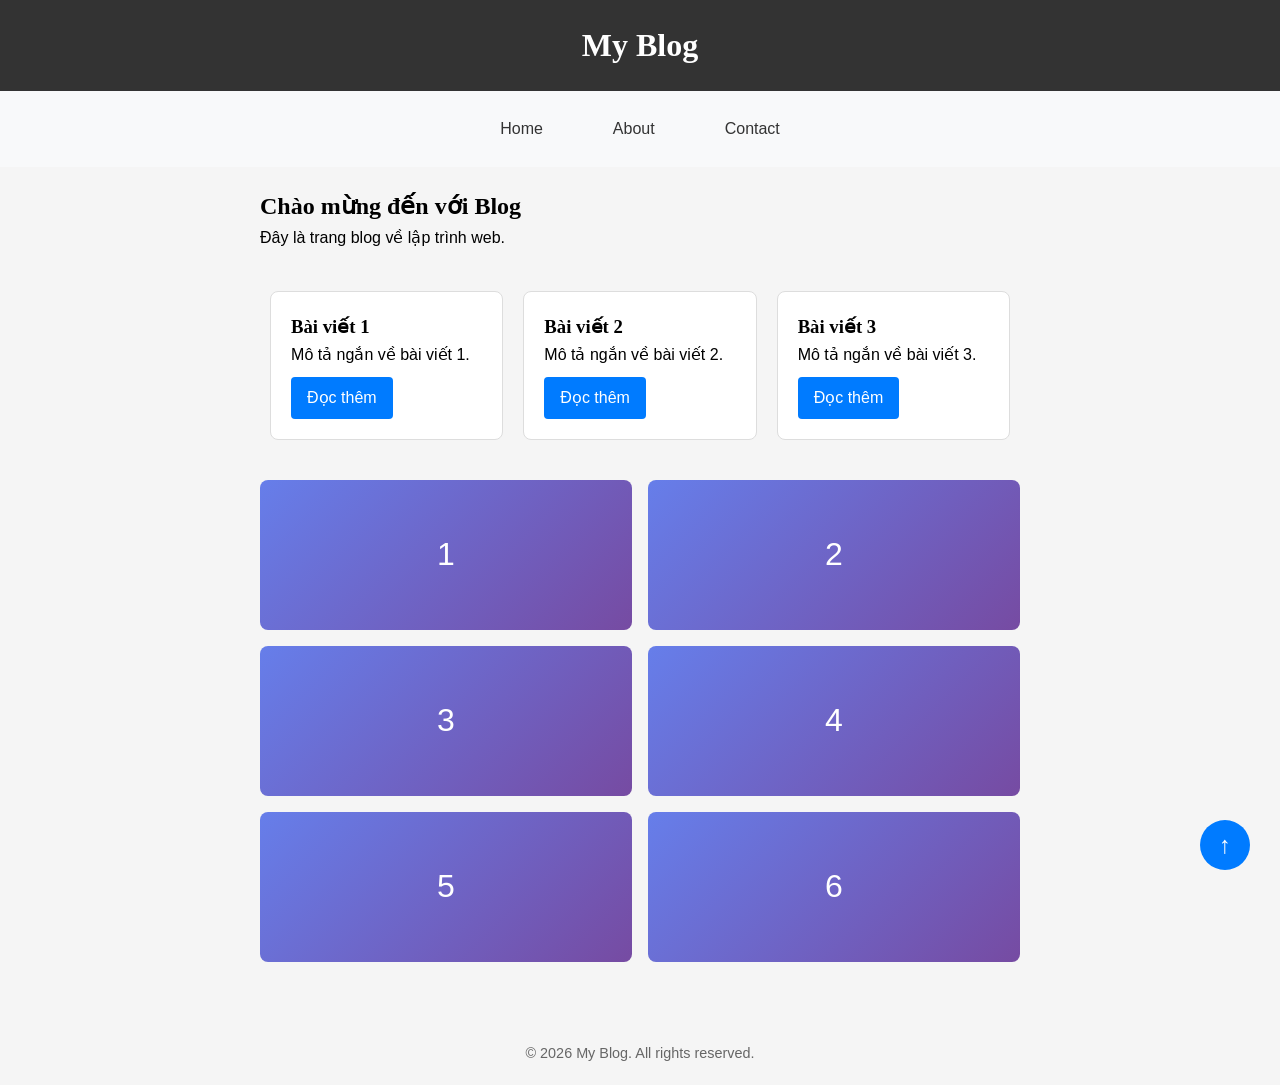
<file: phieuhoctap_01/BTTH1/index.html>
<!DOCTYPE html>
<html lang="vi">
<head>
    <meta charset="UTF-8">
    <meta name="viewport" content="width=device-width, initial-scale=1.0">
    <title>Lab CSS Cơ Bản</title>
    <link rel="stylesheet" href="style.css">
     
</head>
<body>
    <header id="main-header"> 
    
    
        <h1>My Blog</h1>
    </header>
    <a href="#" class="scroll-top">↑</a>
    <nav>
        <a href="#" class="nav-link">Home</a>
        <a href="#" class="nav-link">About</a>
        <a href="#" class="nav-link">Contact</a>
    </nav>
    
    <main>
        <section class="intro">
            <h2>Chào mừng đến với Blog</h2>
            <p>Đây là trang blog về lập trình web.</p>
        </section>
        <section class="posts">
    <article class="card">
        <h3>Bài viết 1</h3>
        <p>Mô tả ngắn về bài viết 1.</p>
        <a href="#" class="btn">Đọc thêm</a>
    </article>
    
    <article class="card">
        <h3>Bài viết 2</h3>
        <p>Mô tả ngắn về bài viết 2.</p>
        <a href="#" class="btn">Đọc thêm</a>
    </article>
    
    <article class="card">
        <h3>Bài viết 3</h3>
        <p>Mô tả ngắn về bài viết 3.</p>
        <a href="#" class="btn">Đọc thêm</a>
    </article>
</section>
<section class="gallery">
    <div class="item">1</div>
    <div class="item">2</div>
    <div class="item">3</div>
    <div class="item">4</div>
    <div class="item">5</div>
    <div class="item">6</div>
</section>



    </main>
    
    <footer>
        <p>&copy; 2026 My Blog. All rights reserved.</p>
    </footer>
</body>
</html>
</file>
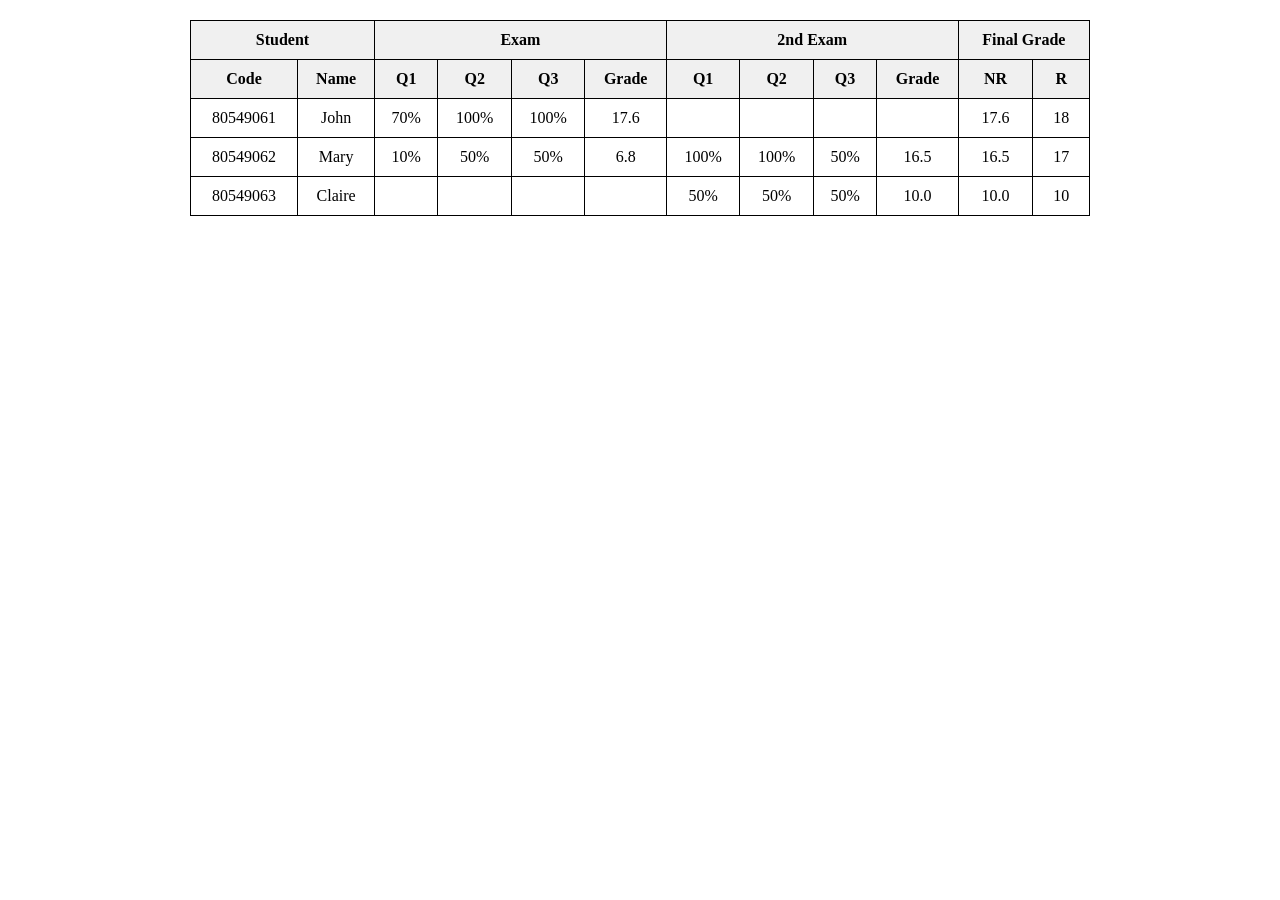
<file: BTTH01/EX3.html>
<!DOCTYPE html>
<html lang="vi">
<head>
    <meta charset="UTF-8">
    <meta name="viewport" content="width=device-width, initial-scale=1.0">
    <title>Bảng điểm học sinh</title>
    <style>
        table {
            border-collapse: collapse;
            width: 100%;
            margin: 20px auto;
            max-width: 900px;
        }
        
        th, td {
            border: 1px solid black;
            padding: 10px;
            text-align: center;
        }
        
        th {
            background-color: #f0f0f0;
            font-weight: bold;
        }
    </style>
</head>
<body>
    <h2></h2>
    
    <table>
        
        <tr>
            <th colspan="2">Student</th>
            <th colspan="4">Exam</th>
            <th colspan="4">2nd Exam</th>
            <th colspan="2">Final Grade</th>
        </tr>
        

        <tr>
            <th>Code</th>
            <th>Name</th>
            <th>Q1</th>
            <th>Q2</th>
            <th>Q3</th>
            <th>Grade</th>
            <th>Q1</th>
            <th>Q2</th>
            <th>Q3</th>
            <th>Grade</th>
            <th>NR</th>
            <th>R</th>
        </tr>
        

        <tr>
            <td>80549061</td>
            <td>John</td>
            <td>70%</td>
            <td>100%</td>
            <td>100%</td>
            <td>17.6</td>
            <td></td>
            <td></td>
            <td></td>
            <td></td>
            <td>17.6</td>
            <td>18</td>
        </tr>
        

        <tr>
            <td>80549062</td>
            <td>Mary</td>
            <td>10%</td>
            <td>50%</td>
            <td>50%</td>
            <td>6.8</td>
            <td>100%</td>
            <td>100%</td>
            <td>50%</td>
            <td>16.5</td>
            <td>16.5</td>
            <td>17</td>
        </tr>
        

        <tr>
            <td>80549063</td>
            <td>Claire</td>
            <td></td>
            <td></td>
            <td></td>
            <td></td>
            <td>50%</td>
            <td>50%</td>
            <td>50%</td>
            <td>10.0</td>
            <td>10.0</td>
            <td>10</td>
        </tr>
    </table>
</body>
</html>
</file>
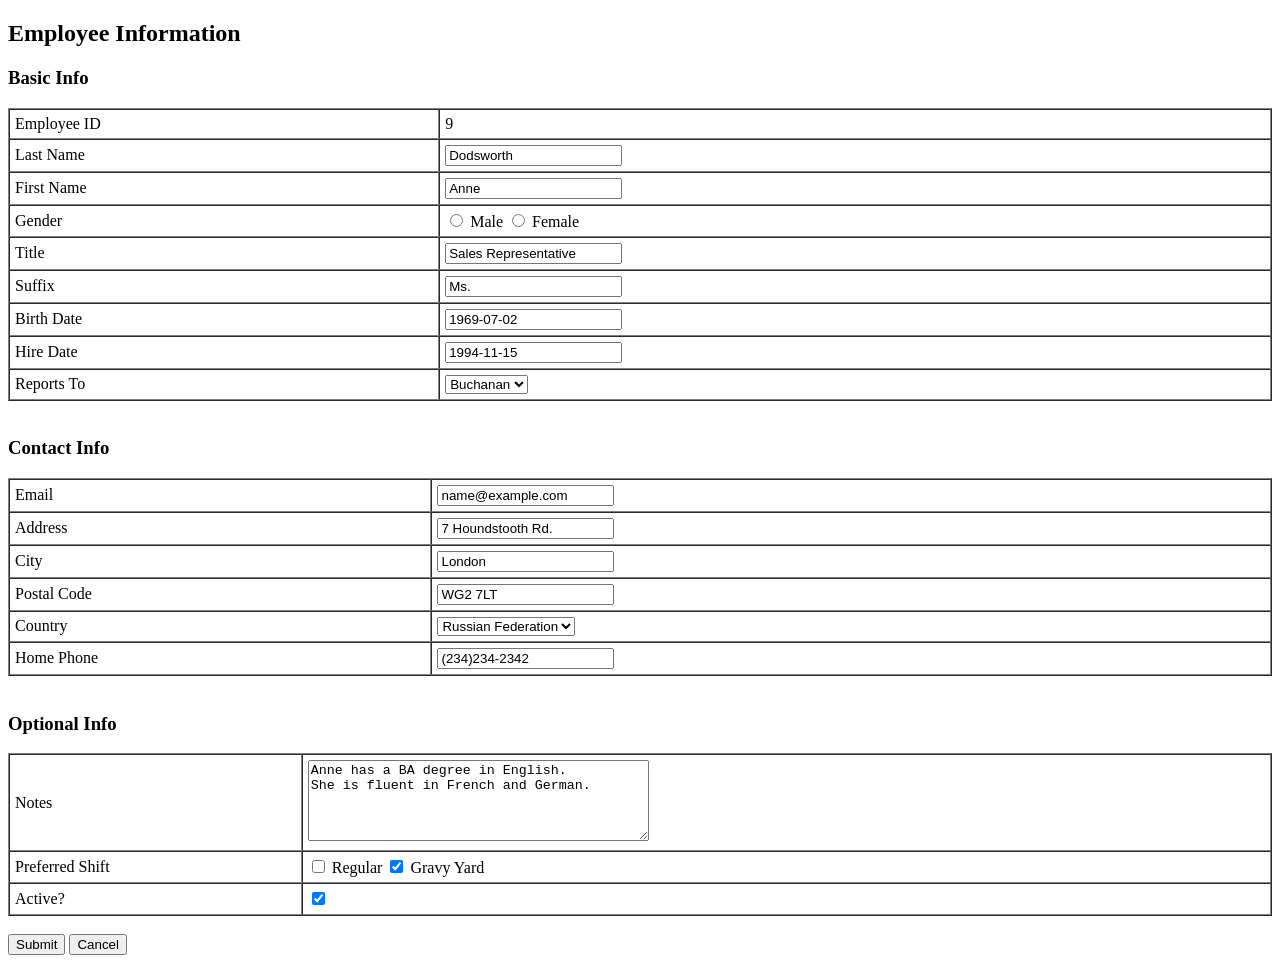
<file: BTTH01/EX4_form.html>
<!DOCTYPE html>
<html lang="vi">
<head>
    <meta charset="UTF-8">
    <title>Employee Form</title>
</head>

<body>

<h2>Employee Information</h2>

<form>


<h3>Basic Info</h3>
<table border="1" cellpadding="5" cellspacing="0" width="100%">
    <tr>
        <td>Employee ID</td>
        <td>9</td>
    </tr>
    <tr>
        <td>Last Name</td>
        <td><input type="text" value="Dodsworth"></td>
    </tr>
    <tr>
        <td>First Name</td>
        <td><input type="text" value="Anne"></td>
    </tr>
    <tr>
        <td>Gender</td>
        <td>
            <input type="radio" name="gender"> Male
            <input type="radio" name="gender"> Female
        </td>
    </tr>
    <tr>
        <td>Title</td>
        <td><input type="text" value="Sales Representative"></td>
    </tr>
    <tr>
        <td>Suffix</td>
        <td><input type="text" value="Ms."></td>
    </tr>
    <tr>
        <td>Birth Date</td>
        <td><input type="text" value="1969-07-02"></td>
    </tr>
    <tr>
        <td>Hire Date</td>
        <td><input type="text" value="1994-11-15"></td>
    </tr>
    <tr>
        <td>Reports To</td>
        <td>
            <select>
                <option>Buchanan</option>
                <option>Fuller</option>
            </select>
        </td>
    </tr>
</table>

<br>


<h3>Contact Info</h3>
<table border="1" cellpadding="5" cellspacing="0" width="100%">
    <tr>
        <td>Email</td>
        <td><input type="email" value="name@example.com"></td>
    </tr>
    <tr>
        <td>Address</td>
        <td><input type="text" value="7 Houndstooth Rd."></td>
    </tr>
    <tr>
        <td>City</td>
        <td><input type="text" value="London"></td>
    </tr>
    <tr>
        <td>Postal Code</td>
        <td><input type="text" value="WG2 7LT"></td>
    </tr>
    <tr>
        <td>Country</td>
        <td>
            <select>
                <option>Russian Federation</option>
                <option>Vietnam</option>
                <option>USA</option>
            </select>
        </td>
    </tr>
    <tr>
        <td>Home Phone</td>
        <td><input type="text" value="(234)234-2342"></td>
    </tr>
</table>

<br>


<h3>Optional Info</h3>
<table border="1" cellpadding="5" cellspacing="0" width="100%">
    <tr>
        <td>Notes</td>
        <td>
            <textarea rows="5" cols="40">
Anne has a BA degree in English.
She is fluent in French and German.
            </textarea>
        </td>
    </tr>
    <tr>
        <td>Preferred Shift</td>
        <td>
            <input type="checkbox"> Regular
            <input type="checkbox" checked> Gravy Yard
        </td>
    </tr>
    <tr>
        <td>Active?</td>
        <td><input type="checkbox" checked></td>
    </tr>
</table>

<br>


<input type="submit" value="Submit">
<input type="reset" value="Cancel">

</form>

</body>
</html>
</file>
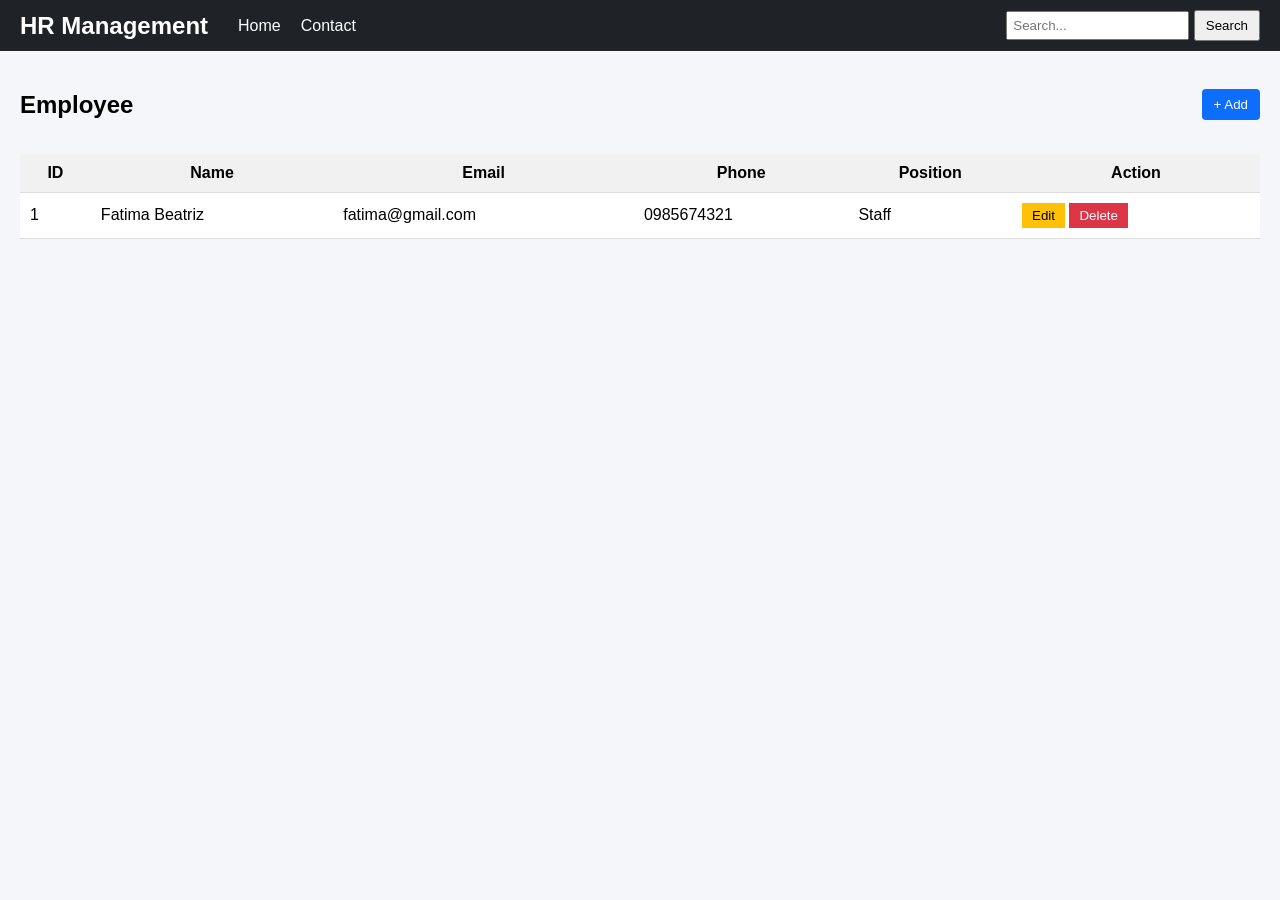
<file: BTTH01/EX5_interface.html>
<!DOCTYPE html>
<html lang="vi">
<head>
<meta charset="UTF-8">
<title>Bài tập 05</title>

<style>
body{
    margin:0;
    font-family:Arial, sans-serif;
    background:#f4f6f9;
}


.menu{
    background:#1f2328;
    color:white;
    padding:10px 20px;
    display:flex;
    align-items:center;
}
.menu h2{margin:0;margin-right:30px;}
.menu a{color:white;text-decoration:none;margin-right:20px;}
.menu .search{margin-left:auto;}
.menu input{padding:5px;}
.menu button{padding:6px 10px;}


.content{padding:20px;}
.title{
    display:flex;
    justify-content:space-between;
    align-items:center;
}
.add-btn{
    background:#0d6efd;
    color:white;
    border:none;
    padding:8px 12px;
    border-radius:4px;
    cursor:pointer;
}


table{
    width:100%;
    background:white;
    border-collapse:collapse;
    margin-top:15px;
}
th,td{
    padding:10px;
    border-bottom:1px solid #ddd;
}
th{background:#f1f1f1;}
.edit{background:#ffc107;border:none;padding:5px 10px;}
.delete{background:#dc3545;color:white;border:none;padding:5px 10px;}


.modal{
    display:none;
    position:fixed;
    top:0; left:0;
    width:100%; height:100%;
    background:rgba(0,0,0,0.4);
}
.modal-box{
    width:500px;
    background:white;
    margin:80px auto;
    border-radius:5px;
}
.modal-header{
    background:#0d6efd;
    color:white;
    padding:10px;
    display:flex;
    justify-content:space-between;
}
.modal-body{padding:15px;}
.modal-body label{display:block;margin-top:10px;}
.modal-body input,
.modal-body select{
    width:100%;
    padding:6px;
    margin-top:5px;
}
.modal-footer{
    text-align:right;
    padding:10px;
}
.save{background:green;color:white;border:none;padding:6px 10px;}
.cancel{background:gray;color:white;border:none;padding:6px 10px;}
</style>
</head>

<body>


<div class="menu">
    <h2>HR Management</h2>
    <a href="#">Home</a>
    <a href="#">Contact</a>
    <div class="search">
        <input type="text" placeholder="Search...">
        <button>Search</button>
    </div>
</div>


<div class="content">
    <div class="title">
        <h2>Employee</h2>
        <button class="add-btn" onclick="openForm()">+ Add</button>
    </div>

    <table>
        <tr>
            <th>ID</th><th>Name</th><th>Email</th>
            <th>Phone</th><th>Position</th><th>Action</th>
        </tr>
        <tr>
            <td>1</td>
            <td>Fatima Beatriz</td>
            <td>fatima@gmail.com</td>
            <td>0985674321</td>
            <td>Staff</td>
            <td>
                <button class="edit">Edit</button>
                <button class="delete">Delete</button>
            </td>
        </tr>
    </table>
</div>


<div class="modal" id="addForm">
    <div class="modal-box">
        <div class="modal-header">
            <span>New Employee</span>
            <span style="cursor:pointer" onclick="closeForm()">✖</span>
        </div>

        <div class="modal-body">
            <label>Name</label>
            <input type="text">

            <label>Email</label>
            <input type="email">

            <label>Phone</label>
            <input type="text">

            <label>Position</label>
            <select>
                <option>-- Select Position --</option>
                <option>Staff</option>
                <option>Manager</option>
                <option>CEO</option>
            </select>

            <label>Sex</label>
            <input type="radio" name="sex"> Male
            <input type="radio" name="sex"> Female
        </div>

        <div class="modal-footer">
            <button class="save">Save</button>
            <button class="cancel" onclick="closeForm()">Cancel</button>
        </div>
    </div>
</div>


<script>
function openForm(){
    document.getElementById("addForm").style.display = "block";
}
function closeForm(){
    document.getElementById("addForm").style.display = "none";
}
</script>

</body>
</html>
</file>
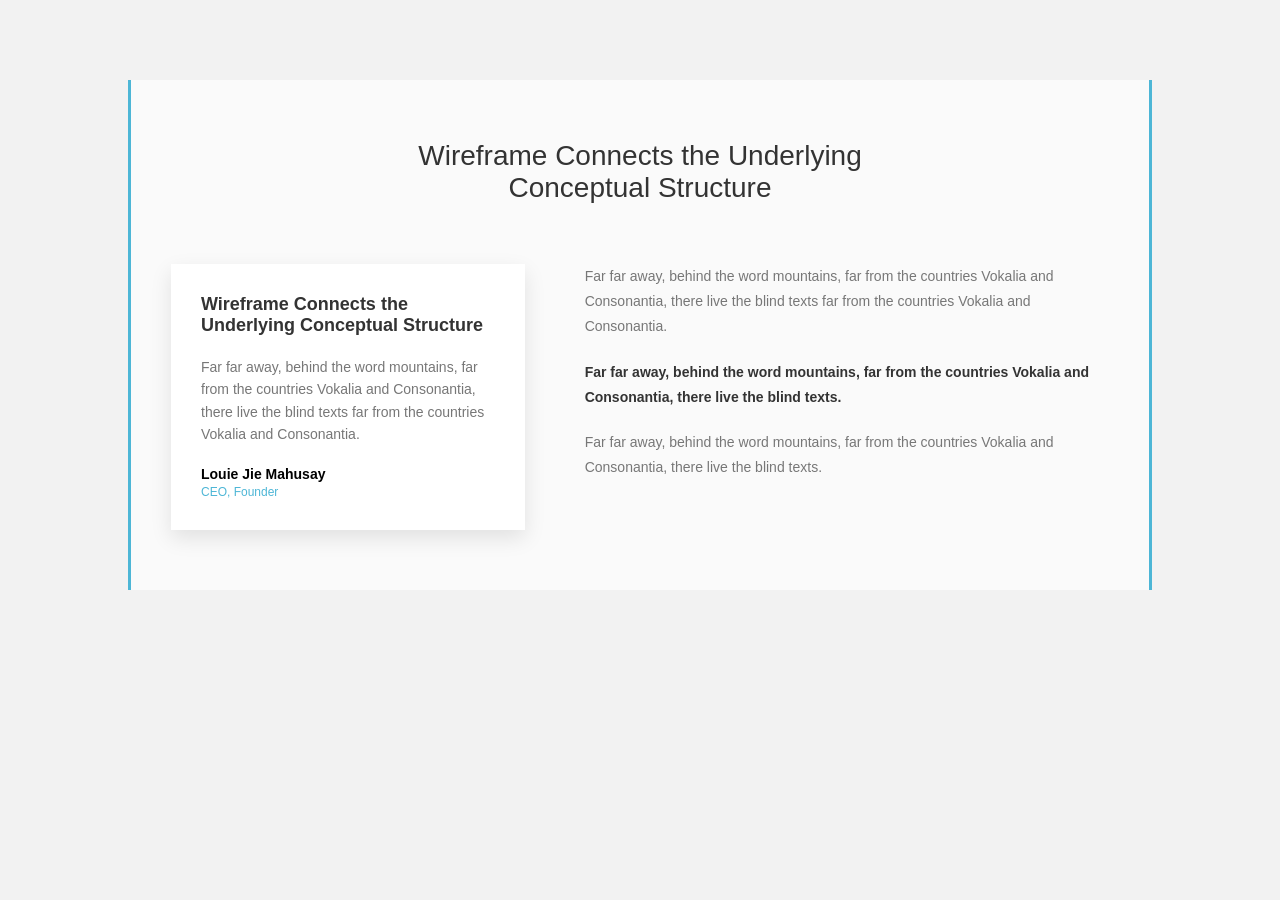
<file: BTTH02/EX3_cssdesign.html>
<!DOCTYPE html>
<html lang="vi">
<head>
    <meta charset="UTF-8">
    <title>Bài tập 03</title>

    <style>
      
        * {
            margin: 0;
            padding: 0;
            box-sizing: border-box;
        }

        body {
            font-family: Arial, sans-serif;
            background-color: #f2f2f2;
        }

  
        .container {
            width: 80%;
            margin: 80px auto;
            border-left: 3px solid #4db6d6;
            border-right: 3px solid #4db6d6;
            padding: 60px 40px;
            background-color: #fafafa;
        }

 
        .title {
            text-align: center;
            font-size: 28px;
            margin-bottom: 60px;
            font-weight: 500;
            color: #333;
        }

  
        .content {
            display: flex;
            gap: 60px;
        }

 
        .card {
            width: 40%;
            background-color: #fff;
            padding: 30px;
            box-shadow: 0 8px 20px rgba(0, 0, 0, 0.1);
        }

        .card h3 {
            font-size: 18px;
            margin-bottom: 20px;
            color: #333;
        }

        .card p {
            font-size: 14px;
            color: #777;
            line-height: 1.6;
            margin-bottom: 20px;
        }

        .author strong {
            display: block;
            font-size: 14px;
        }

        .author span {
            font-size: 12px;
            color: #4db6d6;
        }

 
        .text {
            width: 60%;
        }

        .text p {
            font-size: 14px;
            color: #777;
            line-height: 1.8;
            margin-bottom: 20px;
        }

        .text .bold {
            font-weight: bold;
            color: #333;
        }


        @media (max-width: 768px) {
            .content {
                flex-direction: column;
            }

            .card,
            .text {
                width: 100%;
            }
        }
    </style>

</head>

<body>

    <section class="container">
        <h1 class="title">
            Wireframe Connects the Underlying <br>
            Conceptual Structure
        </h1>

        <div class="content">


            <div class="card">
                <h3>Wireframe Connects the Underlying Conceptual Structure</h3>
                <p>
                    Far far away, behind the word mountains, far from the countries
                    Vokalia and Consonantia, there live the blind texts far from the
                    countries Vokalia and Consonantia.
                </p>

                <div class="author">
                    <strong>Louie Jie Mahusay</strong>
                    <span>CEO, Founder</span>
                </div>
            </div>


            <div class="text">
                <p>
                    Far far away, behind the word mountains, far from the countries
                    Vokalia and Consonantia, there live the blind texts far from the
                    countries Vokalia and Consonantia.
                </p>

                <p class="bold">
                    Far far away, behind the word mountains, far from the countries
                    Vokalia and Consonantia, there live the blind texts.
                </p>

                <p>
                    Far far away, behind the word mountains, far from the countries
                    Vokalia and Consonantia, there live the blind texts.
                </p>
            </div>

        </div>
    </section>

</body>
</html>
</file>
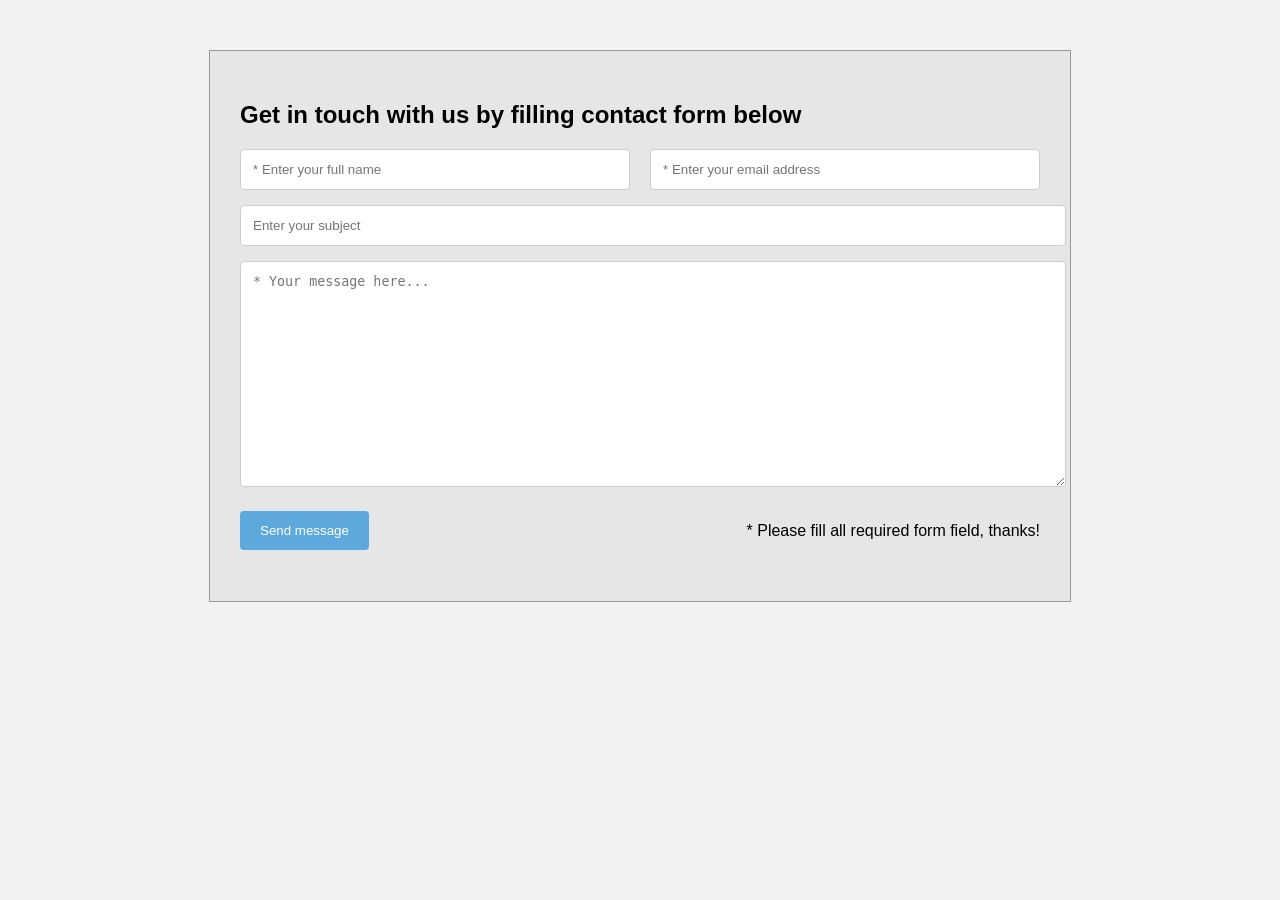
<file: BTTH02/EX_flexbox.html>
<!DOCTYPE html>
<html lang="vi">
<head>
    <meta charset="UTF-8">
    <title>Contact Form</title>

    <style>
        body {
            font-family: Arial, sans-serif;
            background: #f2f2f2;
        }

        .container {
            width: 800px;
            margin: 50px auto;
            background: #e6e6e6;
            padding: 30px;
            border: 1px solid #999;
        }

        h2 {
            margin-bottom: 20px;
        }

       
        .row {
            display: flex;
            gap: 20px;
            margin-bottom: 15px;
        }

      
        .row input {
            flex: 1;
        }

        .full {
            width: 100%;
            margin-bottom: 15px;
        }

        textarea {
            height: 200px;
            resize: vertical;
        }

        .bottom {
            justify-content: space-between;
            align-items: center;
        }

        input, textarea {
            padding: 12px;
            border: 1px solid #ccc;
            border-radius: 4px;
        }

        button {
            background: #5da9dd;
            color: white;
            border: none;
            padding: 12px 20px;
            border-radius: 4px;
            cursor: pointer;
        }

        button:hover {
            background: #4a97cc;
        }
    </style>

</head>
<body>

<div class="container">
    <h2>Get in touch with us by filling contact form below</h2>

    <form>


        <div class="row">
            <input type="text" placeholder="* Enter your full name">
            <input type="email" placeholder="* Enter your email address">
        </div>

        <input type="text" placeholder="Enter your subject" class="full">

        <textarea placeholder="* Your message here..." class="full"></textarea>

        <div class="row bottom">
            <button type="submit">Send message</button>
            <p>* Please fill all required form field, thanks!</p>
        </div>

    </form>
</div>

</body>
</html>
</file>
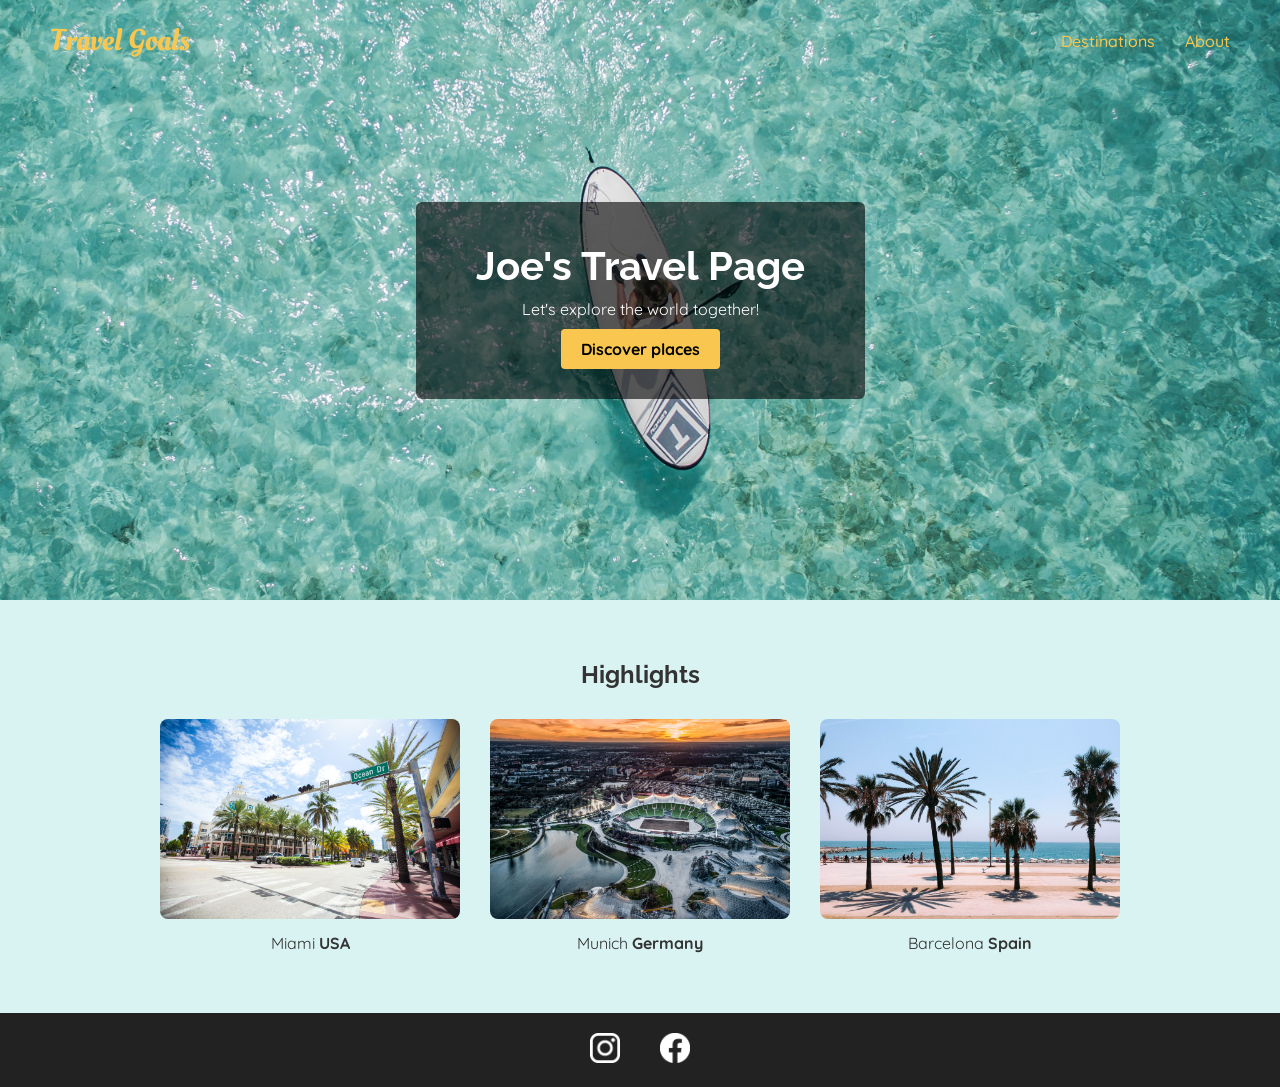
<file: BTTH02/EX_landingpage.html>
<!DOCTYPE html>
<html lang="en">
<head>
  <meta charset="UTF-8" />
  <title>Travel Goals</title>

  <!-- Google Fonts -->
  <link
    href="https://fonts.googleapis.com/css2?family=Raleway:wght@700&family=Oleo+Script:wght@700&family=Quicksand:wght@300;500&display=swap"
    rel="stylesheet"
  />

  <style>
    /* Reset */
    * {
      margin: 0;
      padding: 0;
      box-sizing: border-box;
    }

    body {
      font-family: "Quicksand", sans-serif;
      background-color: #f2f2f2;
      color: #333;
    }

    /* ================= HEADER ================= */
    header {
      display: flex;
      justify-content: space-between;
      align-items: center;
      padding: 20px 50px;
      position: absolute;
      width: 100%;
      top: 0;
      left: 0;
      z-index: 10;
    }

    #page-logo a {
      font-family: "Oleo Script", cursive;
      font-size: 30px;
      color: #f9c74f;
      text-decoration: none;
    }

    nav ul {
      display: flex;
      list-style: none;
      gap: 30px;
    }

    nav a {
      text-decoration: none;
      color: #f9c74f;
      font-weight: 500;
    }

    /* ================= HERO ================= */
    #hero {
      height: 600px;
      background-image: url("ocean.jpg");
      background-size: cover;
      background-position: center;
      display: flex;
      justify-content: center;
      align-items: center;
    }

    #hero-content {
      background-color: rgba(0, 0, 0, 0.6);
      padding: 40px 60px;
      text-align: center;
      border-radius: 6px;
      color: white;
    }

    #hero-content h1 {
      font-family: "Raleway", sans-serif;
      font-size: 40px;
      margin-bottom: 10px;
    }

    #hero-content p {
      margin-bottom: 20px;
    }

    #hero-content a {
      text-decoration: none;
      background-color: #f9c74f;
      color: black;
      padding: 10px 20px;
      border-radius: 4px;
      font-weight: bold;
    }

    /* ================= HIGHLIGHTS ================= */
    #highlights {
      padding: 60px 50px;
      background-color: #d9f3f2;
      text-align: center;
    }

    #highlights h2 {
      margin-bottom: 30px;
      font-family: "Raleway", sans-serif;
    }

    #destinations {
      display: flex;
      justify-content: center;
      gap: 30px;
      list-style: none;
    }

    .destination {
      width: 300px;
    }

    .destination img {
      width: 100%;
      height: 200px;
      object-fit: cover;
      border-radius: 8px;
    }

    .destination p {
      margin-top: 10px;
    }

    /* ================= FOOTER ================= */
    footer {
      background-color: #222;
      padding: 20px;
    }

    footer ul {
      display: flex;
      justify-content: center;
      list-style: none;
      gap: 40px;
    }

    footer img {
      width: 30px;
      height: 30px;
    }
  </style>
</head>

<body>

  <header>
    <div id="page-logo">
      <a href="#">Travel Goals</a>
    </div>
    <nav>
      <ul>
        <li><a href="#">Destinations</a></li>
        <li><a href="#">About</a></li>
      </ul>
    </nav>
  </header>

  <main>

    <!-- HERO SECTION -->
    <section id="hero">
      <div id="hero-content">
        <h1>Joe's Travel Page</h1>
        <p>Let's explore the world together!</p>
        <a href="#">Discover places</a>
      </div>
    </section>

    <!-- HIGHLIGHTS -->
    <section id="highlights">
      <h2>Highlights</h2>

      <ul id="destinations">
        <li class="destination">
          <img src="miami.jpg" alt="Miami">
          <p>Miami <strong>USA</strong></p>
        </li>

        <li class="destination">
          <img src="munich.jpg" alt="Munich">
          <p>Munich <strong>Germany</strong></p>
        </li>

        <li class="destination">
          <img src="barcelona.jpg" alt="Barcelona">
          <p>Barcelona <strong>Spain</strong></p>
        </li>
      </ul>
    </section>

  </main>

  <footer>
    <ul>
      <li>
        <a href="https://www.instagram.com">
          <img src="insta.png" alt="Instagram">
        </a>
      </li>
      <li>
        <a href="https://www.facebook.com">
          <img src="facebook.png" alt="Facebook">
        </a>
      </li>
    </ul>
  </footer>

</body>
</html>
</file>
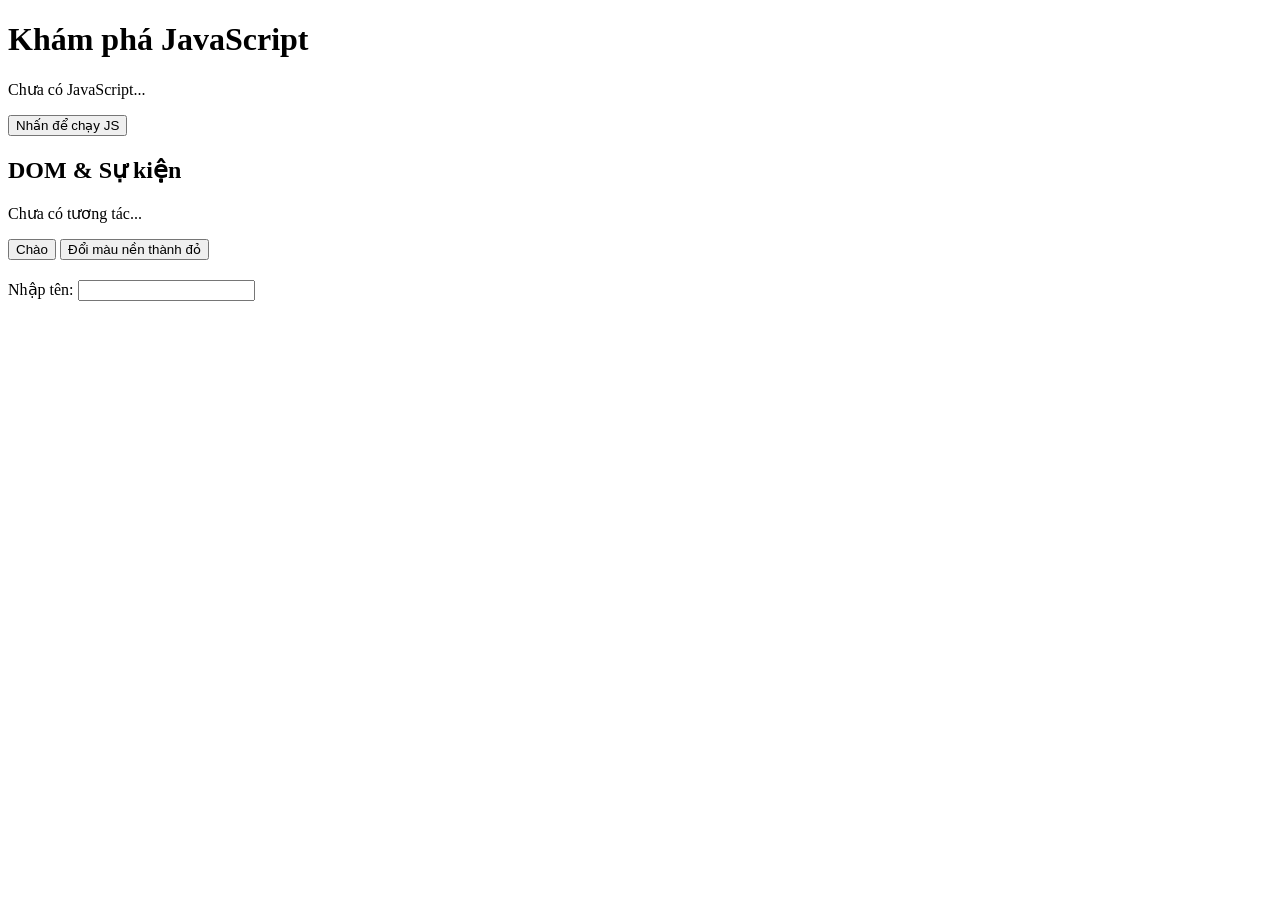
<file: BTTH03/lab-js-basic.html>
<!DOCTYPE html>
<html lang="vi">
<head>
  <meta charset="UTF-8">
  <title>Lab JS Cơ bản</title>
</head>
<body>
  <h1>Khám phá JavaScript</h1>
  <p id="welcome">Chưa có JavaScript...</p>
  <button id="runBtn">Nhấn để chạy JS</button>

  <script src="main.js"></script>
  <section>
  <h2>DOM & Sự kiện</h2>
  <p id="status">Chưa có tương tác...</p>

  <button id="btnHello">Chào</button>
  <button id="btnRed">Đổi màu nền thành đỏ</button>

  <div style="margin-top: 20px;">
    <label>Nhập tên: </label>
    <input id="nameInput" type="text" />
    <p id="greeting"></p>
  </div>
</section>

<script src="dom.js"></script>
</body>
</html>
</file>
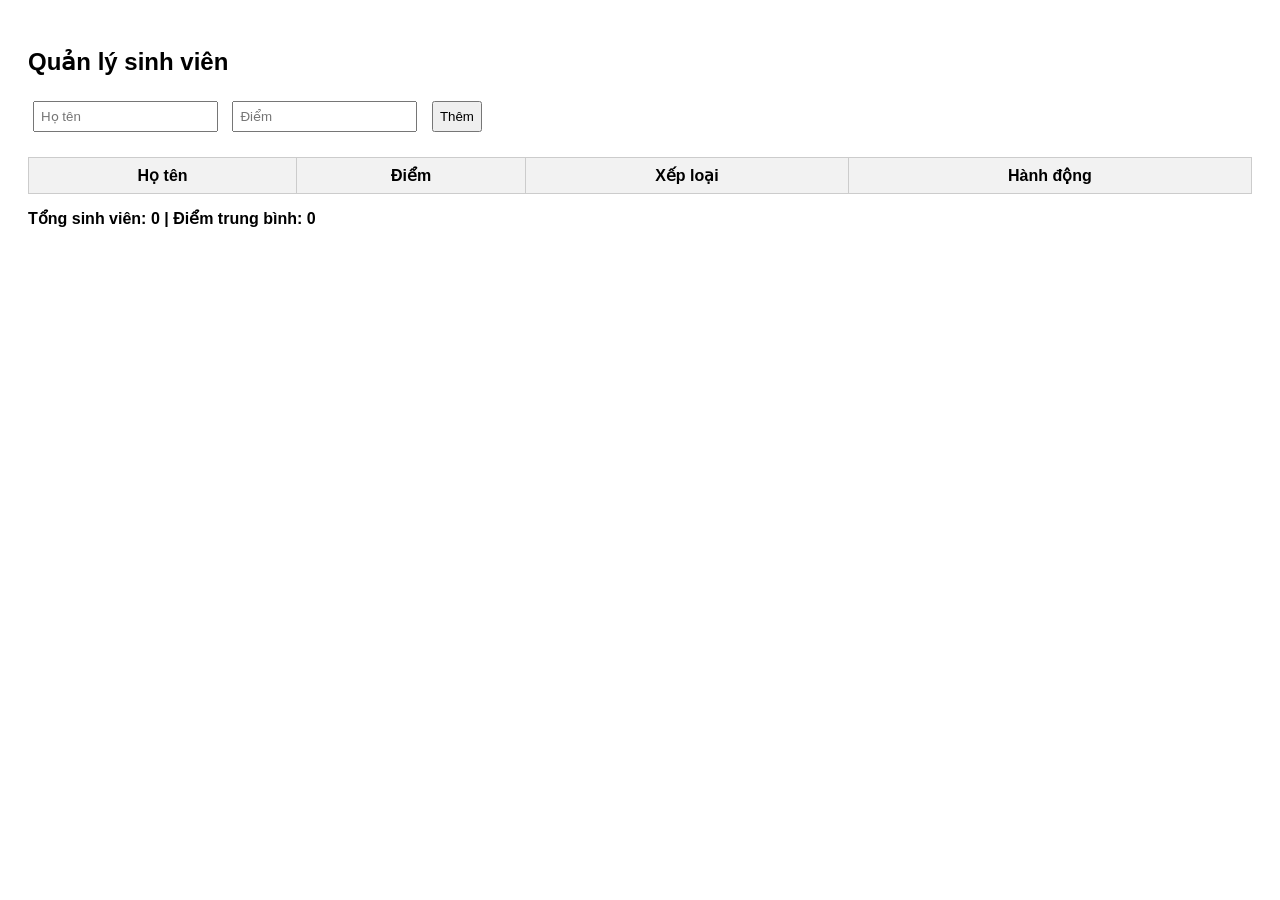
<file: BTTH04/BT_1.1/BT1.1.html>
<!DOCTYPE html>
<html lang="vi">
<head>
<meta charset="UTF-8">
<title>Quản lý sinh viên</title>

<style>
body{
    font-family: Arial;
    padding:20px;
}

input,button{
    padding:6px;
    margin:5px;
}

table{
    width:100%;
    border-collapse: collapse;
    margin-top:20px;
}

th,td{
    border:1px solid #ccc;
    padding:8px;
    text-align:center;
}

th{
    background:#f2f2f2;
}

.low-score{
    background: yellow;
}

.stat{
    margin-top:15px;
    font-weight:bold;
}
</style>

</head>
<body>

<h2>Quản lý sinh viên</h2>

<input id="name" placeholder="Họ tên">
<input id="score" type="number" placeholder="Điểm">
<button id="addBtn">Thêm</button>

<table>
<thead>
<tr>
<th>Họ tên</th>
<th>Điểm</th>
<th>Xếp loại</th>
<th>Hành động</th>
</tr>
</thead>

<tbody id="tableBody">
</tbody>

</table>

<div class="stat">
Tổng sinh viên: <span id="total">0</span> |
Điểm trung bình: <span id="avg">0</span>
</div>

<script src="BT1.1.js"></script>

</body>
</html>
</file>
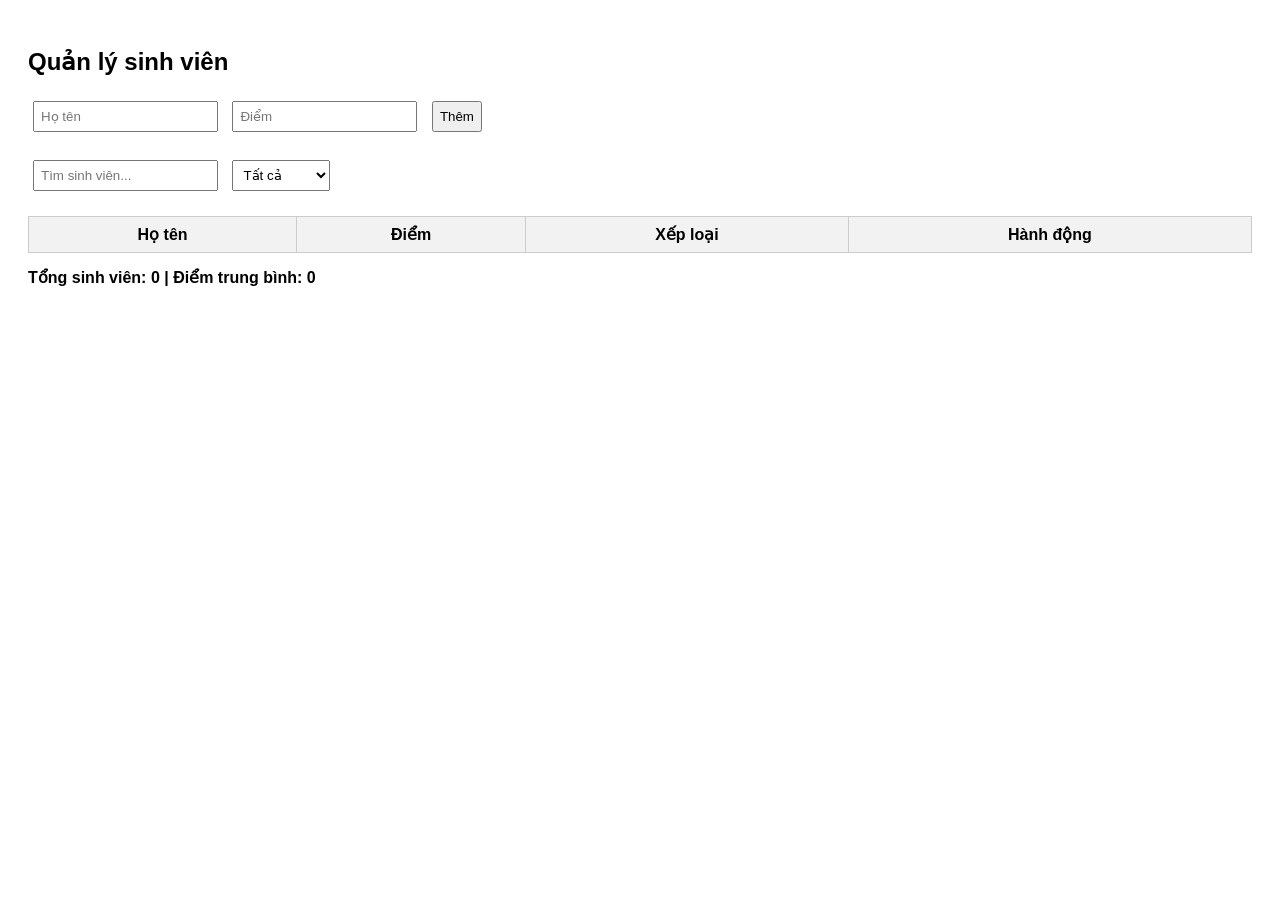
<file: BTTH04/BT_1.2/BT1.2.html>
<!DOCTYPE html>
<html lang="vi">
<head>
<meta charset="UTF-8">
<title>Quản lý sinh viên</title>

<style>
body{
    font-family: Arial;
    padding:20px;
}

input,select,button{
    padding:6px;
    margin:5px;
}

table{
    width:100%;
    border-collapse: collapse;
    margin-top:20px;
}

th,td{
    border:1px solid #ccc;
    padding:8px;
    text-align:center;
}

th{
    background:#f2f2f2;
    cursor:pointer;
}

.low-score{
    background:yellow;
}

.stat{
    margin-top:15px;
    font-weight:bold;
}

.no-result{
    text-align:center;
    padding:15px;
    color:red;
}
</style>

</head>
<body>

<h2>Quản lý sinh viên</h2>

<!-- thêm sinh viên -->
<input id="name" placeholder="Họ tên">
<input id="score" type="number" placeholder="Điểm">
<button id="addBtn">Thêm</button>

<br><br>

<!-- tìm kiếm -->
<input id="searchInput" placeholder="Tìm sinh viên...">

<!-- lọc -->
<select id="filterRank">
<option value="all">Tất cả</option>
<option value="Giỏi">Giỏi</option>
<option value="Khá">Khá</option>
<option value="Trung bình">Trung bình</option>
<option value="Yếu">Yếu</option>
</select>

<table>

<thead>
<tr>
<th>Họ tên</th>
<th id="sortScore">Điểm</th>
<th>Xếp loại</th>
<th>Hành động</th>
</tr>
</thead>

<tbody id="tableBody">

</tbody>

</table>

<div class="stat">
Tổng sinh viên: <span id="total">0</span> |
Điểm trung bình: <span id="avg">0</span>
</div>

<script src="BT1.2.js"></script>

</body>
</html>
</file>
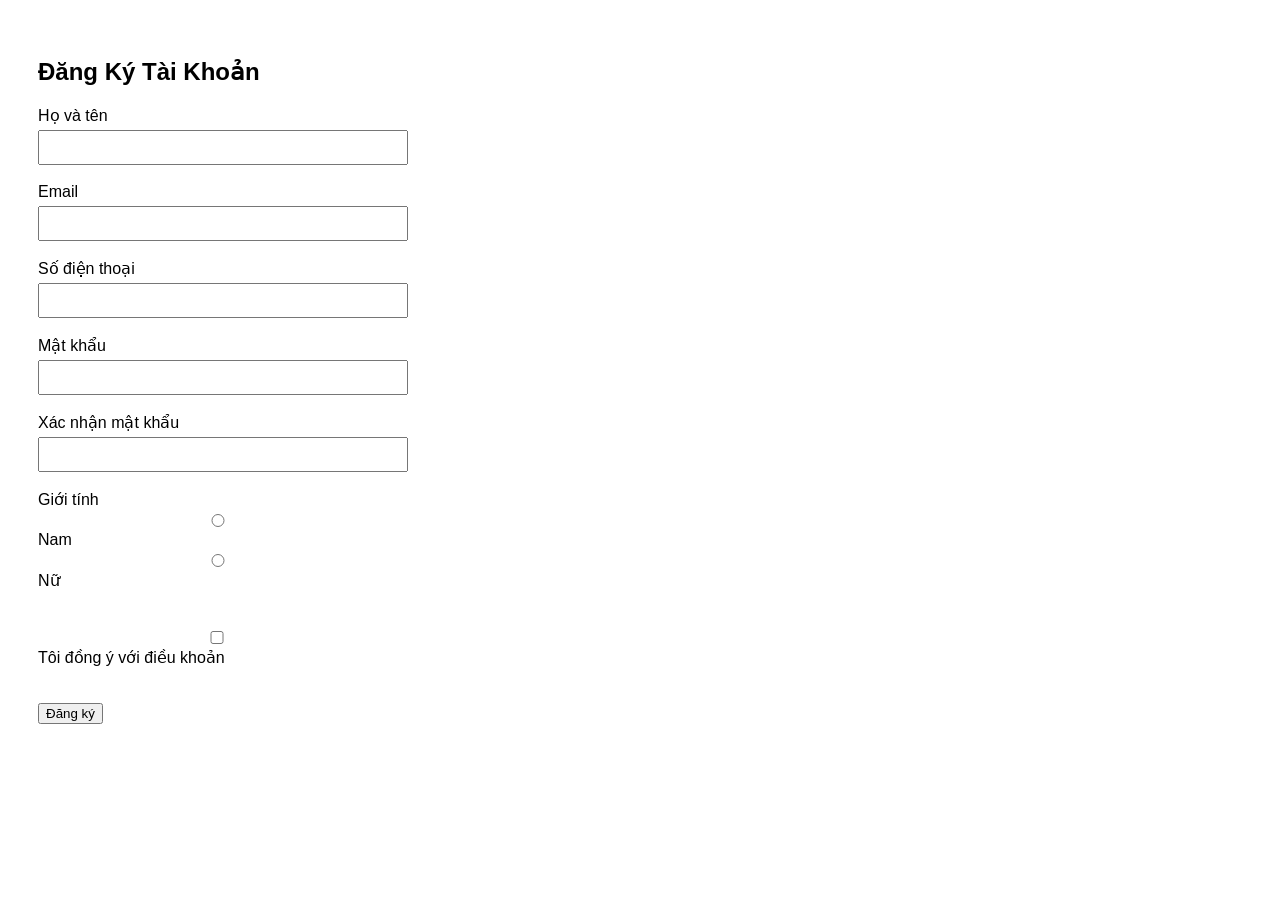
<file: BTTH04/BT_2.1/BT2.1.html>
<!DOCTYPE html>
<html lang="vi">
<head>
<meta charset="UTF-8">
<title>Form Đăng Ký</title>

<style>

body{
    font-family: Arial;
    padding:30px;
}

form{
    width:350px;
}

input{
    width:100%;
    padding:8px;
    margin-top:5px;
}

.error{
    color:red;
    font-size:13px;
    display:none;
}

.success{
    border:2px solid green;
}

.invalid{
    border:2px solid red;
}

.success-box{
    display:none;
    padding:20px;
    background:#e8ffe8;
    border:1px solid green;
    margin-top:20px;
}

</style>

</head>
<body>

<h2>Đăng Ký Tài Khoản</h2>

<form id="registerForm">

<label>Họ và tên</label>
<input type="text" id="fullname">
<span class="error" id="fullnameError"></span>

<br><br>

<label>Email</label>
<input type="text" id="email">
<span class="error" id="emailError"></span>

<br><br>

<label>Số điện thoại</label>
<input type="text" id="phone">
<span class="error" id="phoneError"></span>

<br><br>

<label>Mật khẩu</label>
<input type="password" id="password">
<span class="error" id="passwordError"></span>

<br><br>

<label>Xác nhận mật khẩu</label>
<input type="password" id="confirmPassword">
<span class="error" id="confirmPasswordError"></span>

<br><br>

<label>Giới tính</label><br>

<input type="radio" name="gender" value="Nam"> Nam
<input type="radio" name="gender" value="Nữ"> Nữ

<br>
<span class="error" id="genderError"></span>

<br><br>

<label>
<input type="checkbox" id="terms">
 Tôi đồng ý với điều khoản
</label>

<br>
<span class="error" id="termsError"></span>

<br><br>

<button type="submit">Đăng ký</button>

</form>

<div class="success-box" id="successBox">
<h3>Đăng ký thành công! 🎉</h3>
<p>Chào mừng <span id="userName"></span></p>
</div>

<script src="BT2.1.js"></script>

</body>
</html>
</file>
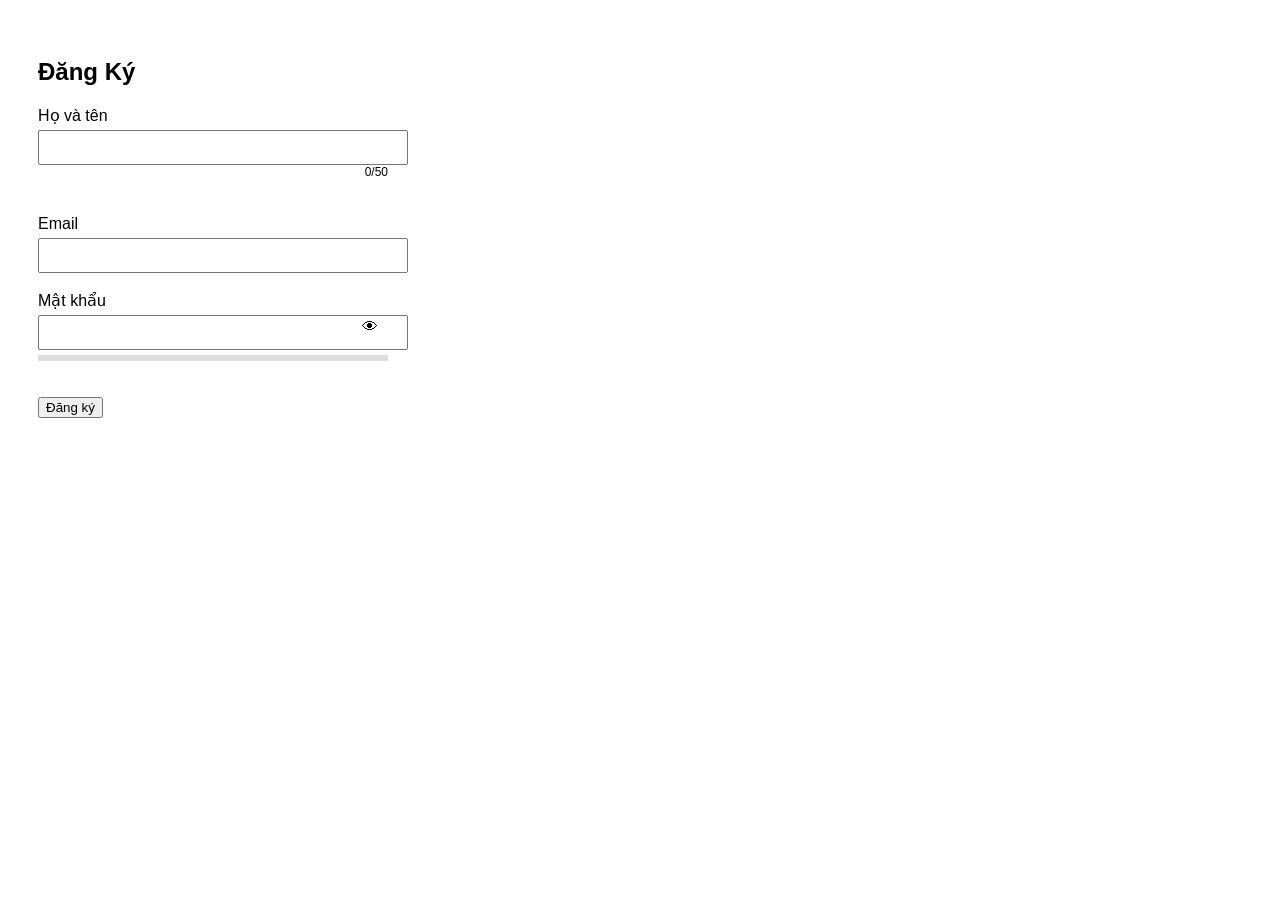
<file: BTTH04/BTVN/btvn1.html>
<!DOCTYPE html>
<html lang="vi">
<head>
<meta charset="UTF-8">
<title>Form Đăng Ký</title>

<style>

body{
    font-family: Arial;
    padding:30px;
}

form{
    width:350px;
}

input{
    width:100%;
    padding:8px;
    margin-top:5px;
}

.error{
    color:red;
    font-size:13px;
    display:none;
}

.invalid{
    border:2px solid red;
}

.success{
    border:2px solid green;
}

.counter{
    font-size:12px;
    text-align:right;
}

.password-wrapper{
    position:relative;
}

.toggle{
    position:absolute;
    right:10px;
    top:8px;
    cursor:pointer;
}

.strength-bar{
    height:6px;
    background:#ddd;
    margin-top:5px;
}

.strength-fill{
    height:6px;
    width:0%;
}

.weak{
    background:red;
}

.medium{
    background:orange;
}

.strong{
    background:green;
}

</style>
</head>

<body>

<h2>Đăng Ký</h2>

<form id="registerForm">

<label>Họ và tên</label>
<input type="text" id="fullname" maxlength="50">
<div class="counter" id="nameCounter">0/50</div>
<span class="error" id="fullnameError"></span>

<br><br>

<label>Email</label>
<input type="text" id="email">
<span class="error" id="emailError"></span>

<br><br>

<label>Mật khẩu</label>

<div class="password-wrapper">
<input type="password" id="password">
<span class="toggle" id="togglePass">👁</span>
</div>

<div class="strength-bar">
<div id="strengthFill" class="strength-fill"></div>
</div>

<span class="error" id="passwordError"></span>

<br><br>

<button type="submit">Đăng ký</button>

</form>

<div id="successBox" style="display:none;margin-top:20px;">
<h3>Đăng ký thành công 🎉</h3>
<p>Chào <span id="userName"></span></p>
</div>

<script src="btvn1.js"></script>

</body>
</html>
</file>
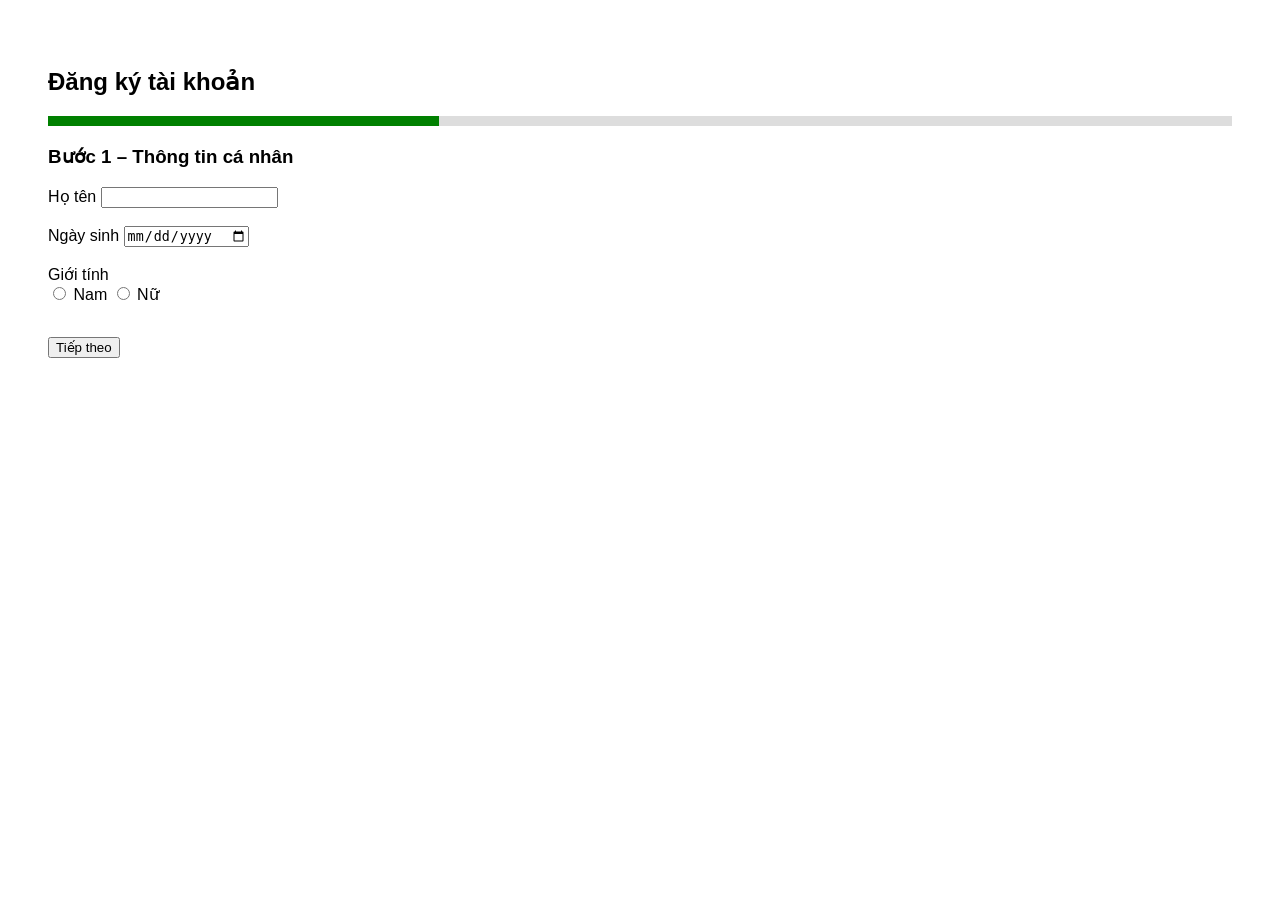
<file: BTTH04/BTVN/btvn2.html>
<!DOCTYPE html>
<html lang="vi">
<head>
<meta charset="UTF-8">
<title>Multi Step Form</title>

<style>

body{
    font-family: Arial;
    padding:40px;
}

form{
    width:400px;
}

.step{
    display:none;
}

.step.active{
    display:block;
}

.error{
    color:red;
    font-size:13px;
    display:none;
}

.progress{
    width:100%;
    height:10px;
    background:#ddd;
    margin-bottom:20px;
}

.progress-bar{
    height:10px;
    width:33%;
    background:green;
}

button{
    margin-top:15px;
}

</style>

</head>
<body>

<h2>Đăng ký tài khoản</h2>

<div class="progress">
<div id="progressBar" class="progress-bar"></div>
</div>

<form id="multiForm">

<div class="step active" id="step1">

<h3>Bước 1 – Thông tin cá nhân</h3>

<label>Họ tên</label>
<input type="text" id="fullname">
<span class="error" id="fullnameError"></span>

<br><br>

<label>Ngày sinh</label>
<input type="date" id="birthday">
<span class="error" id="birthdayError"></span>

<br><br>

<label>Giới tính</label><br>

<input type="radio" name="gender" value="Nam"> Nam
<input type="radio" name="gender" value="Nữ"> Nữ

<br>
<span class="error" id="genderError"></span>

<br>

<button type="button" id="next1">Tiếp theo</button>

</div>

<div class="step" id="step2">

<h3>Bước 2 – Thông tin tài khoản</h3>

<label>Email</label>
<input type="text" id="email">
<span class="error" id="emailError"></span>

<br><br>

<label>Mật khẩu</label>
<input type="password" id="password">
<span class="error" id="passwordError"></span>

<br><br>

<label>Xác nhận mật khẩu</label>
<input type="password" id="confirmPassword">
<span class="error" id="confirmPasswordError"></span>

<br>

<button type="button" id="back1">Quay lại</button>
<button type="button" id="next2">Tiếp theo</button>

</div>

<div class="step" id="step3">

<h3>Bước 3 – Xác nhận</h3>

<p><b>Họ tên:</b> <span id="sumName"></span></p>
<p><b>Ngày sinh:</b> <span id="sumBirth"></span></p>
<p><b>Giới tính:</b> <span id="sumGender"></span></p>
<p><b>Email:</b> <span id="sumEmail"></span></p>

<button type="button" id="back2">Quay lại</button>
<button type="submit">Hoàn tất</button>

</div>

</form>

<div id="successBox" style="display:none;">
<h3>Đăng ký thành công 🎉</h3>
</div>

<script src="btvn2.js"></script>

</body>
</html>
</file>
<file: phieuhoctap_01/BTTH1/style.css>
* {
    margin: 0;
    padding: 0;
    box-sizing: border-box; 
}


body {
    font-family: Arial, sans-serif;
    background-color: #f5f5f5;
    line-height: 1.6;
}


#main-header {
    background-color: #333;
    color: white;
    text-align: center;
    padding: 20px;
}


.nav-link {
    color: #333;
    text-decoration: none;
    padding: 10px 15px;
}

h1, h2, h3 {
    font-family: 'Georgia', serif;
}

nav {
    text-align: center; 
    background: white;
    padding: 10px 0;
}

nav a {
    display: inline-block;
    margin: 0 10px;
}


a:hover {
    color: #ff6600;
    background-color: #eee;
    border-radius: 4px; 
}


main {
    padding: 20px;
    max-width: 800px;
    margin: 0 auto;
}

footer {
    text-align: center;
    padding: 20px;
    font-size: 0.9em;
    color: #666;
}
.posts {
    display: flex;
    flex-wrap: wrap;
    gap: 20px;

    justify-content: center;   /* có thể đổi thành space-between */
    max-width: 1200px;
    margin: 40px auto;
}


.card {
    flex: 0 0 calc(33.33% - 20px);
    /* Hoặc responsive tự động:
       flex: 1 1 300px;
    */

    border: 1px solid #ddd;
    padding: 20px;
    background: #fff;
    border-radius: 8px;
}

/* Bước 4: Style cho .btn */
.btn {
    display: inline-block;
    padding: 8px 16px;

    background: #007bff;
    color: white;
    text-decoration: none;

    border-radius: 4px;
    margin-top: 10px;
}

.btn:hover {
    background: #0056b3;
}

nav {
    display: flex;
    justify-content: center;
    align-items: center;
    gap: 20px;

    background: #f8f9fa;
    padding: 15px;
}
@media (max-width: 768px) {
    .posts {
        flex-direction: column;
    }

    .card {
        flex: 1 1 100%;
    }
}
.gallery {
    display: grid;

    /* Desktop mặc định 3 cột */
    grid-template-columns: repeat(3, 1fr);

    gap: 16px;

    max-width: 1200px;
    margin: 40px auto;
}

/* Item */
.item {
    background: linear-gradient(135deg, #667eea 0%, #764ba2 100%);
    color: white;

    display: flex;
    justify-content: center;
    align-items: center;

    height: 150px;
    font-size: 2rem;
    border-radius: 8px;
}

/* Responsive tự động */
.gallery {
    grid-template-columns: repeat(auto-fit, minmax(300px, 1fr));
}
/* =====================
   Header Sticky
===================== */
.sticky-header {
    position: sticky;
    top: 0;
    z-index: 100;

    background: white; /* cần có nền để không bị trong suốt */
    box-shadow: 0 2px 8px rgba(0, 0, 0, 0.1); /* hiệu ứng nổi */
}

/* =====================
   Scroll To Top Button
===================== */
.scroll-top {
    position: fixed;
    bottom: 30px;
    right: 30px;

    width: 50px;
    height: 50px;

    background: #007bff;
    color: white;

    border-radius: 50%;

    display: flex;
    justify-content: center;
    align-items: center;

    text-decoration: none;
    font-size: 24px;

    transition: all 0.3s ease;
}

.scroll-top:hover {
    background: #0056b3;
    transform: scale(1.1);
}

/* =====================
   Responsive
===================== */
@media (max-width: 768px) {
    nav {
        flex-direction: column;
    }
}
</file>
